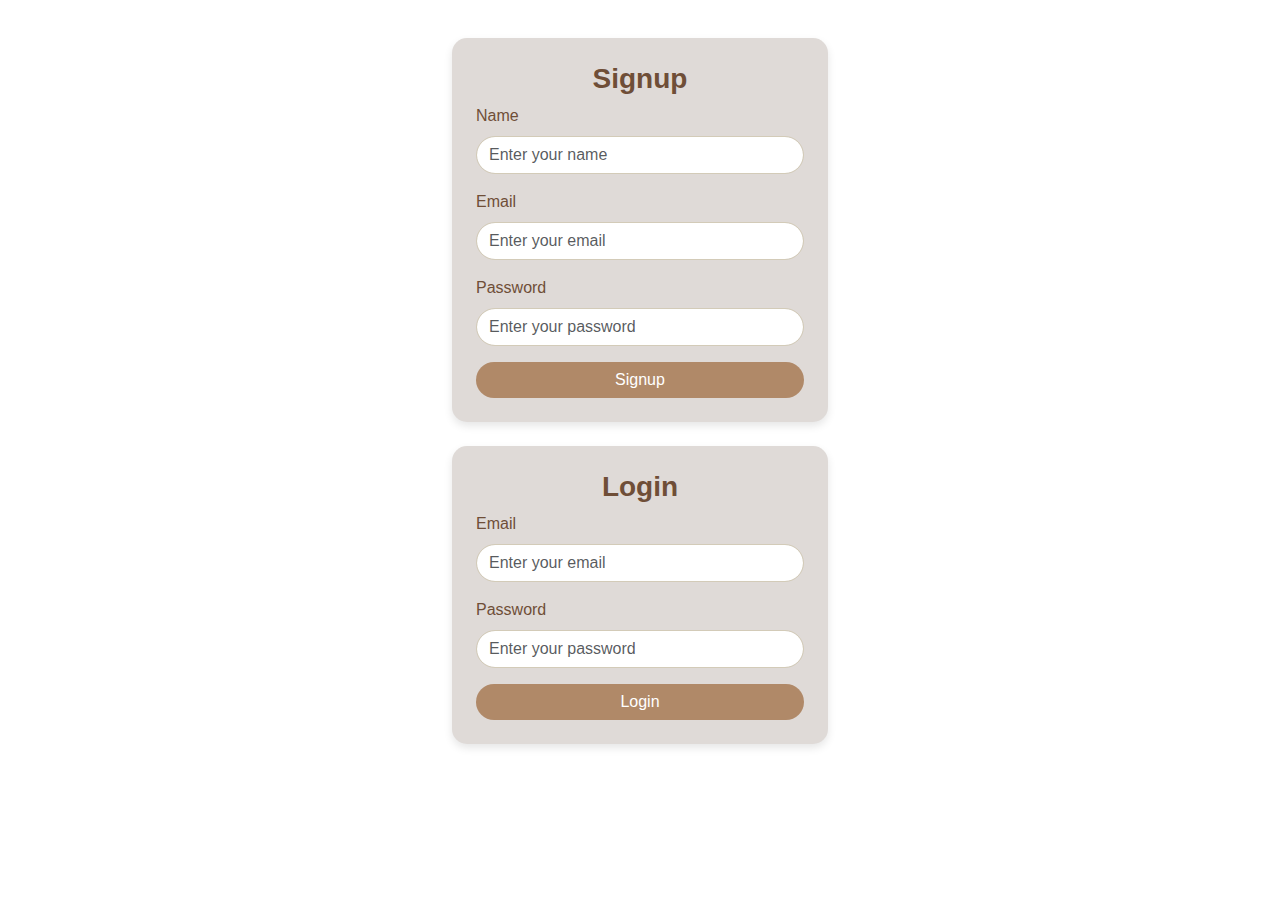
<file: index.html>
<!DOCTYPE html>
<html lang="en">
<head>
    <meta charset="UTF-8">
    <meta name="viewport" content="width=device-width, initial-scale=1.0">
    <title>Login & Signup</title>
    
    <!-- Bootstrap CSS -->
    <link href="https://cdn.jsdelivr.net/npm/bootstrap@5.3.0-alpha3/dist/css/bootstrap.min.css" rel="stylesheet">
    <link rel="stylesheet" href="./signup.css">
</head>
<body>
    <div class="container">
        <div class="card p-4 mb-4">
            <h3 class="card-title text-center">Signup</h3>
            <form id="signupForm">
                <div class="mb-3">
                    <label for="userName" class="form-label">Name</label>
                    <input type="text" id="userName" class="form-control" placeholder="Enter your name" required>
                </div>
                <div class="mb-3">
                    <label for="email" class="form-label">Email</label>
                    <input type="email" id="email" class="form-control" placeholder="Enter your email" required>
                </div>
                <div class="mb-3">
                    <label for="password" class="form-label">Password</label>
                    <input type="password" id="password" class="form-control" placeholder="Enter your password" required>
                </div>
                <button type="button" class="btn btn-primary w-100" onclick="signupFunc()">Signup</button>
            </form>
        </div>
    
        <div class="card p-4">
            <h3 class="card-title text-center">Login</h3>
            <form id="loginForm">
                <div class="mb-3">
                    <label for="loginEmail" class="form-label">Email</label>
                    <input type="email" id="loginEmail" class="form-control" placeholder="Enter your email" required>
                </div>
                <div class="mb-3">
                    <label for="loginPassword" class="form-label">Password</label>
                    <input type="password" id="loginPassword" class="form-control" placeholder="Enter your password" required>
                </div>
                <button type="button" class="btn btn-primary w-100" onclick="loginFunc()">Login</button>
            </form>
        </div>
    </div>




    <script src="./script.js"></script>
<!-- Bootstrap JS -->
<script src="https://cdn.jsdelivr.net/npm/bootstrap@5.3.0-alpha3/dist/js/bootstrap.bundle.min.js"></script>

</body>
</html>
</file>
<file: signup.css>
body {
    background-color: #ffffff;
    font-family: 'Poppins', sans-serif;
    display: flex;
    flex-direction: column;
    justify-content: center;
    align-items: center;
    margin:3vw 0;
    
}

.container {
    width: 100%;
    max-width: 400px;
}

.form-control {
    border-radius: 20px;
    border: 1px solid #d3cbb8;
}

.btn-primary {
    border-radius: 20px;
    background-color: #b08968;
    border: none;
}

.btn-primary:hover {
    background-color: #a67c58;
}

.card {
    border-radius: 15px;
    border: none;
    box-shadow: 0 4px 8px rgba(0, 0, 0, 0.1);
    background-color: #dfdad7;
}

.card-title {
    font-weight: bold;
    color: #6f4e37;
}

.form-label {
    color: #6f4e37;
}

.form-text {
    font-size: 0.9em;
    color: #6c757d;
}

@media (max-width: 768px) {
    .container {
        max-width: 90%;
    }
}
</file>
